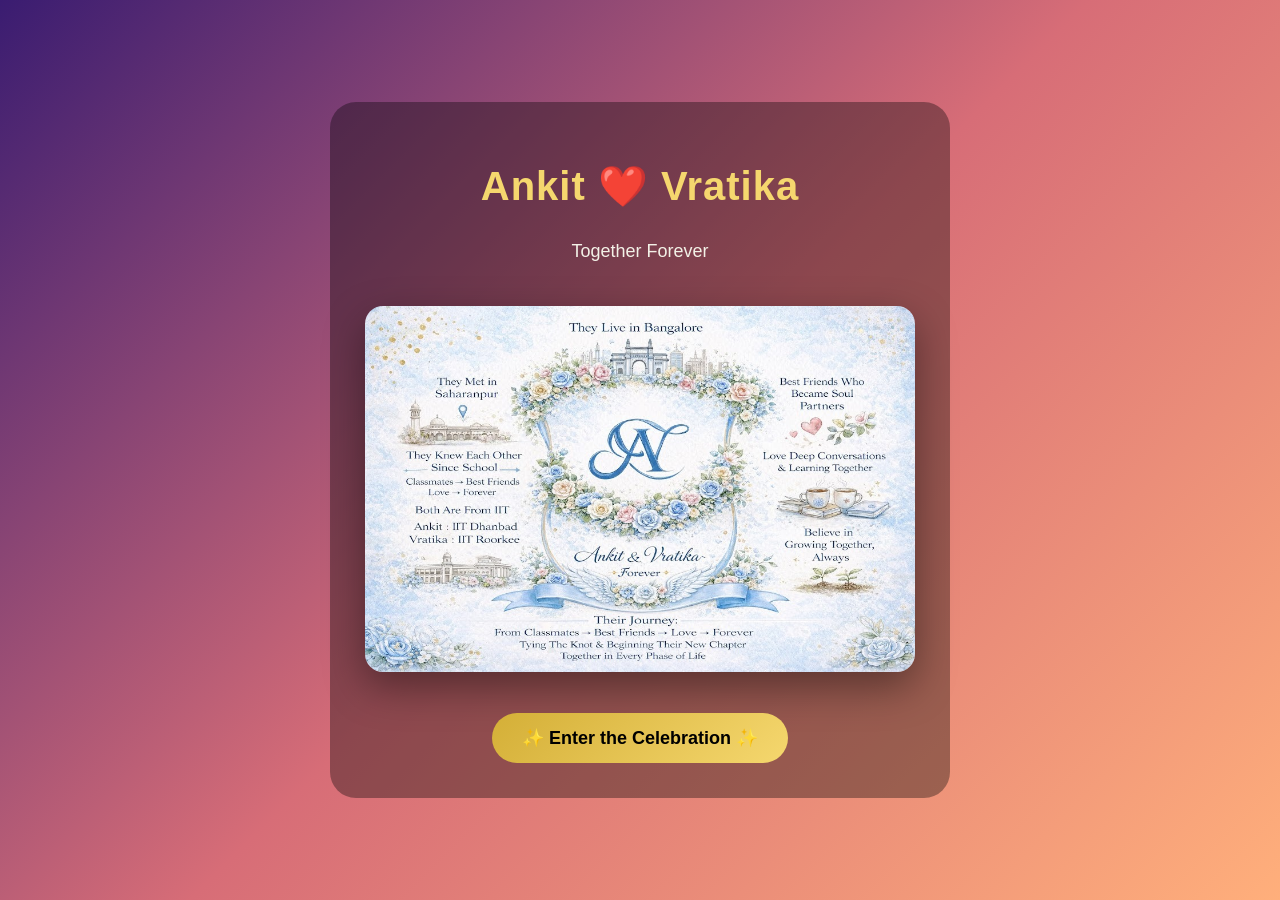
<file: index.html>
<!DOCTYPE html>
<html>
<head>
<meta charset="UTF-8">
<title>Ankit & Vratika</title>
<meta name="viewport" content="width=device-width, initial-scale=1">

<style>
body{
  margin:0;
  min-height:100vh;
  display:flex;
  justify-content:center;
  align-items:center;
  text-align:center;
  font-family:Arial;
  color:#f3f1e7;

  /* 🌸 SOFT ELEGANT BACKGROUND */
  background:linear-gradient(
    135deg,
    #3a1c71,
    #d76d77,
    #ffaf7b
  );
}

.box{
  background:rgba(0,0,0,0.35);
  padding:35px;
  border-radius:26px;
  width:90%;
  max-width:550px;
}

h1{
  color:#f5d76e;
  font-size:40px;
  letter-spacing:1px;
}

p{
  font-size:18px;
  line-height:1.6;
}

img{
  width:100%;
  border-radius:18px;
  margin:22px 0;
  box-shadow:0 15px 40px rgba(0,0,0,0.4);
}

a.btn{
  display:inline-block;
  margin-top:15px;
  padding:14px 30px;
  border-radius:30px;
  background:linear-gradient(135deg,#d4af37,#f5d76e);
  color:black;
  text-decoration:none;
  font-weight:bold;
  font-size:18px;
}

@media(max-width:600px){
  h1{font-size:30px;}
  p{font-size:16px;}
}
</style>
</head>

<body>

<div class="box">
  <h1>Ankit ❤️ Vratika</h1>
  <p>Together Forever</p>

  <!-- Journey Image -->
  <img src="assets/journey.jpg" alt="Journey">

  <a class="btn" href="dj.html">
    ✨ Enter the Celebration ✨
  </a>
</div>

</body>
</html>
</file>
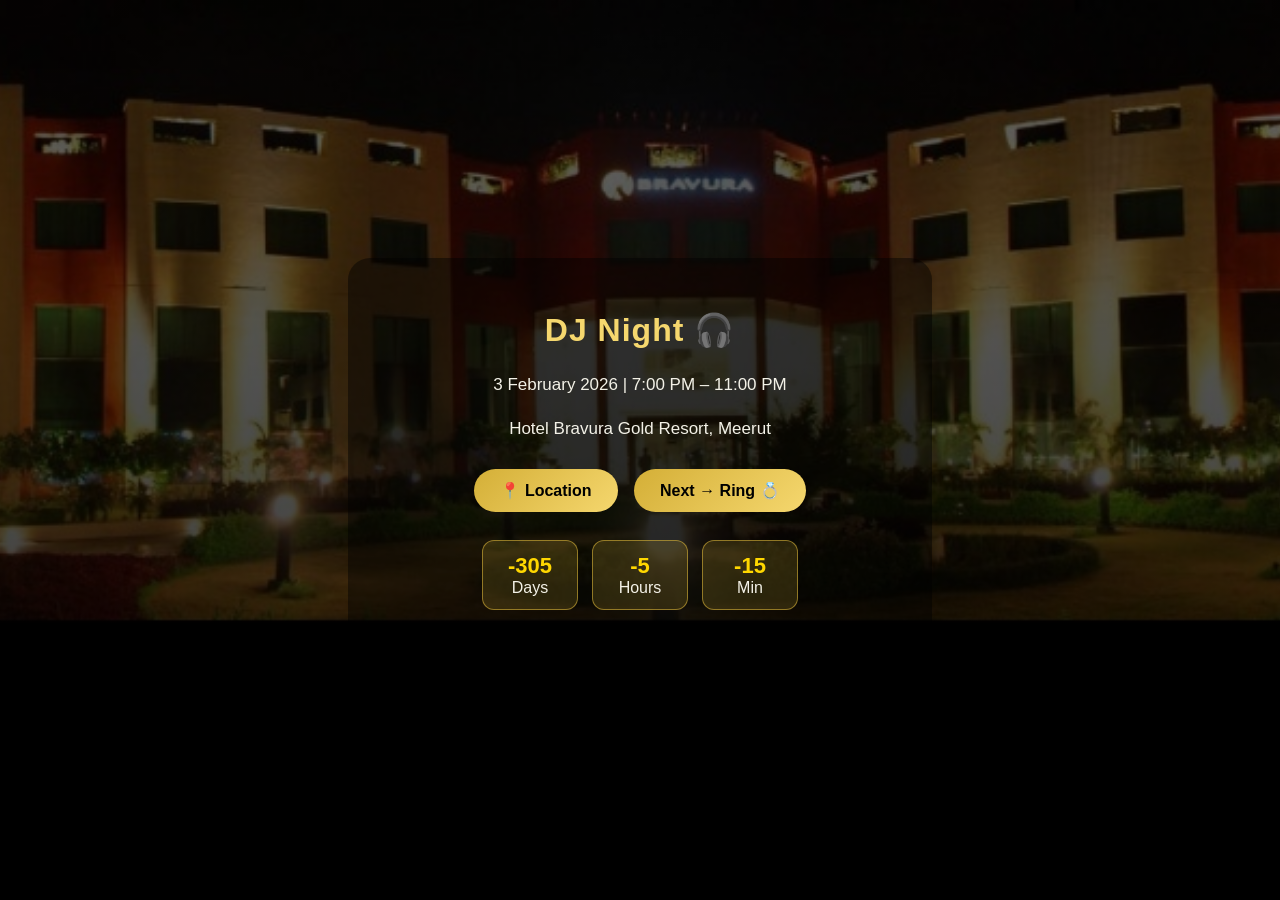
<file: dj.html>
<!DOCTYPE html>
<html>
<head>
<meta charset="UTF-8">
<title>DJ Night</title>
<meta name="viewport" content="width=device-width, initial-scale=1">

<style>
body{
  margin:0;min-height:100vh;display:flex;justify-content:center;align-items:center;
  font-family:Arial;text-align:center;color:#f3f1e7;
  background:
    linear-gradient(rgba(0,0,0,.6),rgba(0,0,0,.8)),
    url("assets/dj.jpg") center/cover no-repeat;
}
.box{
  background:rgba(0,0,0,.45);
  padding:32px;border-radius:22px;
  width:90%;max-width:520px;
}
h1{color:#f5d76e;letter-spacing:1px;}
p{font-size:17px;line-height:1.6;}

a.btn{
  display:inline-block;margin:10px 6px;
  padding:12px 26px;border-radius:25px;
  background:linear-gradient(135deg,#d4af37,#f5d76e);
  color:black;text-decoration:none;font-weight:bold;
}

.timer{display:flex;gap:14px;justify-content:center;margin-top:18px;}
.timer div{
  background:rgba(212,175,55,.18);
  border:1px solid rgba(212,175,55,.6);
  padding:12px;border-radius:12px;min-width:70px;
}
.timer span{display:block;font-size:22px;color:#ffd700;font-weight:bold;}
</style>
</head>

<body>
<div class="box">
<h1>DJ Night 🎧</h1>
<p>3 February 2026 | 7:00 PM – 11:00 PM</p>
<p>Hotel Bravura Gold Resort, Meerut</p>

<a class="btn" target="_blank" href="https://maps.app.goo.gl/ov7T9VT1w4aH7rnC8?g_st=ac">📍 Location</a>
<a class="btn" href="ring.html">Next → Ring 💍</a>

<div class="timer">
<div><span id="d"></span>Days</div>
<div><span id="h"></span>Hours</div>
<div><span id="m"></span>Min</div>
</div>
</div>

<script>
const t=new Date("2026-02-03T19:00:00+05:30").getTime();
setInterval(()=>{
let x=t-Date.now();
d.innerText=Math.floor(x/86400000);
h.innerText=Math.floor((x%86400000)/3600000);
m.innerText=Math.floor((x%3600000)/60000);
},1000);
</script>
</body>
</html>
</file>
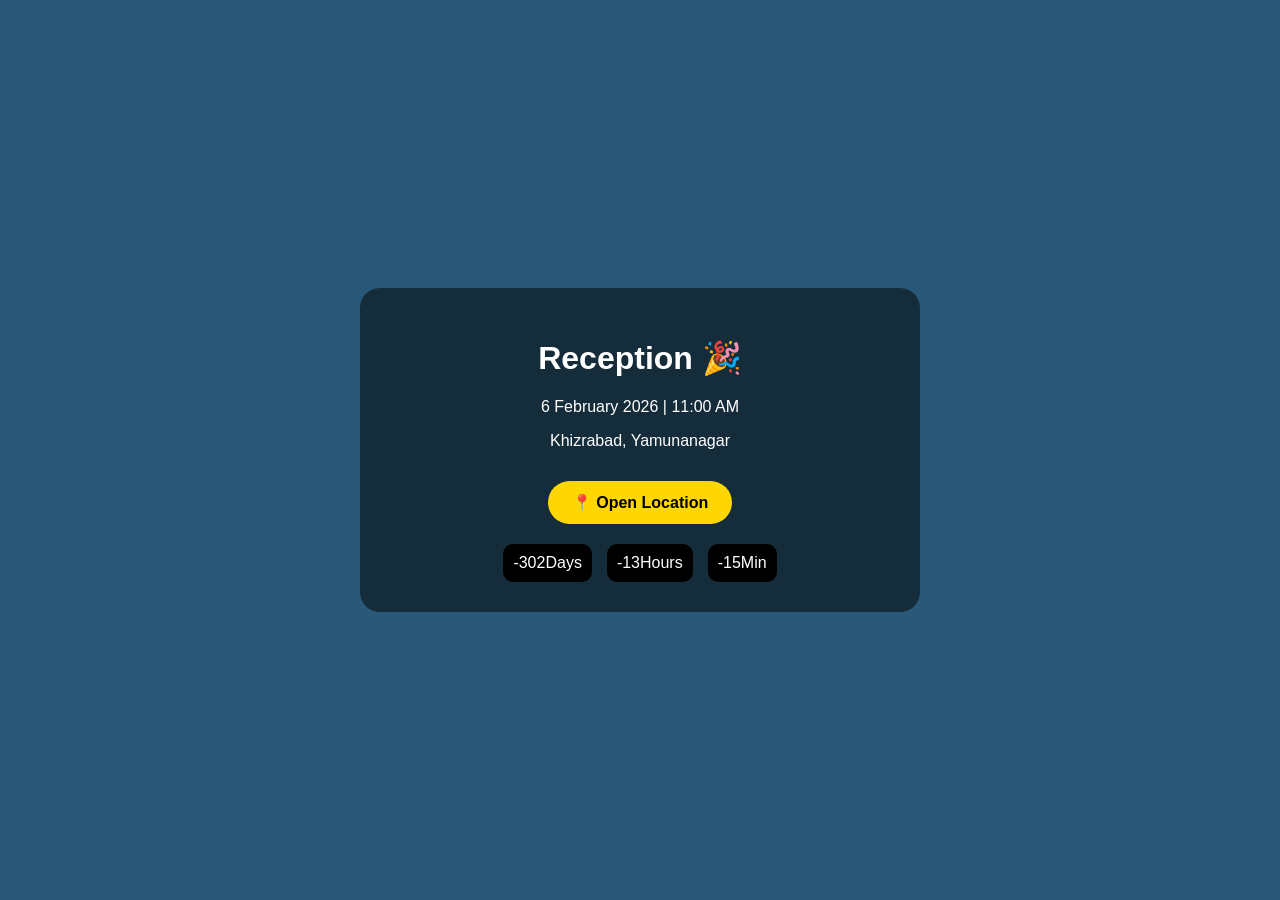
<file: reception.html>
<!DOCTYPE html>
<html>
<head>
<meta charset="UTF-8">
<title>Reception</title>
<meta name="viewport" content="width=device-width, initial-scale=1">

<style>
body{
  margin:0;
  min-height:100vh;
  display:flex;
  justify-content:center;
  align-items:center;
  background:#2b5876;
  color:white;
  font-family:Arial;
  text-align:center;
}
.box{
  background:rgba(0,0,0,0.5);
  padding:30px;
  border-radius:20px;
  width:90%;
  max-width:500px;
}
a{
  display:inline-block;
  margin-top:15px;
  padding:12px 24px;
  background:gold;
  color:black;
  text-decoration:none;
  border-radius:25px;
  font-weight:bold;
}
.timer{display:flex;gap:15px;justify-content:center;margin-top:20px;}
.timer div{background:black;padding:10px;border-radius:10px;}
</style>
</head>

<body>
<div class="box">
<h1>Reception 🎉</h1>
<p>6 February 2026 | 11:00 AM</p>
<p>Khizrabad, Yamunanagar</p>

<a target="_blank" href="https://maps.google.com/?q=Khizrabad+Yamunanagar">
📍 Open Location
</a>

<div class="timer">
<div><span id="d"></span>Days</div>
<div><span id="h"></span>Hours</div>
<div><span id="m"></span>Min</div>
</div>
</div>

<script>
const t=new Date("2026-02-06T11:00:00+05:30").getTime();
setInterval(()=>{
let n=new Date().getTime(),x=t-n;
document.getElementById("d").innerText=Math.floor(x/86400000);
document.getElementById("h").innerText=Math.floor((x%86400000)/3600000);
document.getElementById("m").innerText=Math.floor((x%3600000)/60000);
},1000);
</script>
</body>
</html>
</file>
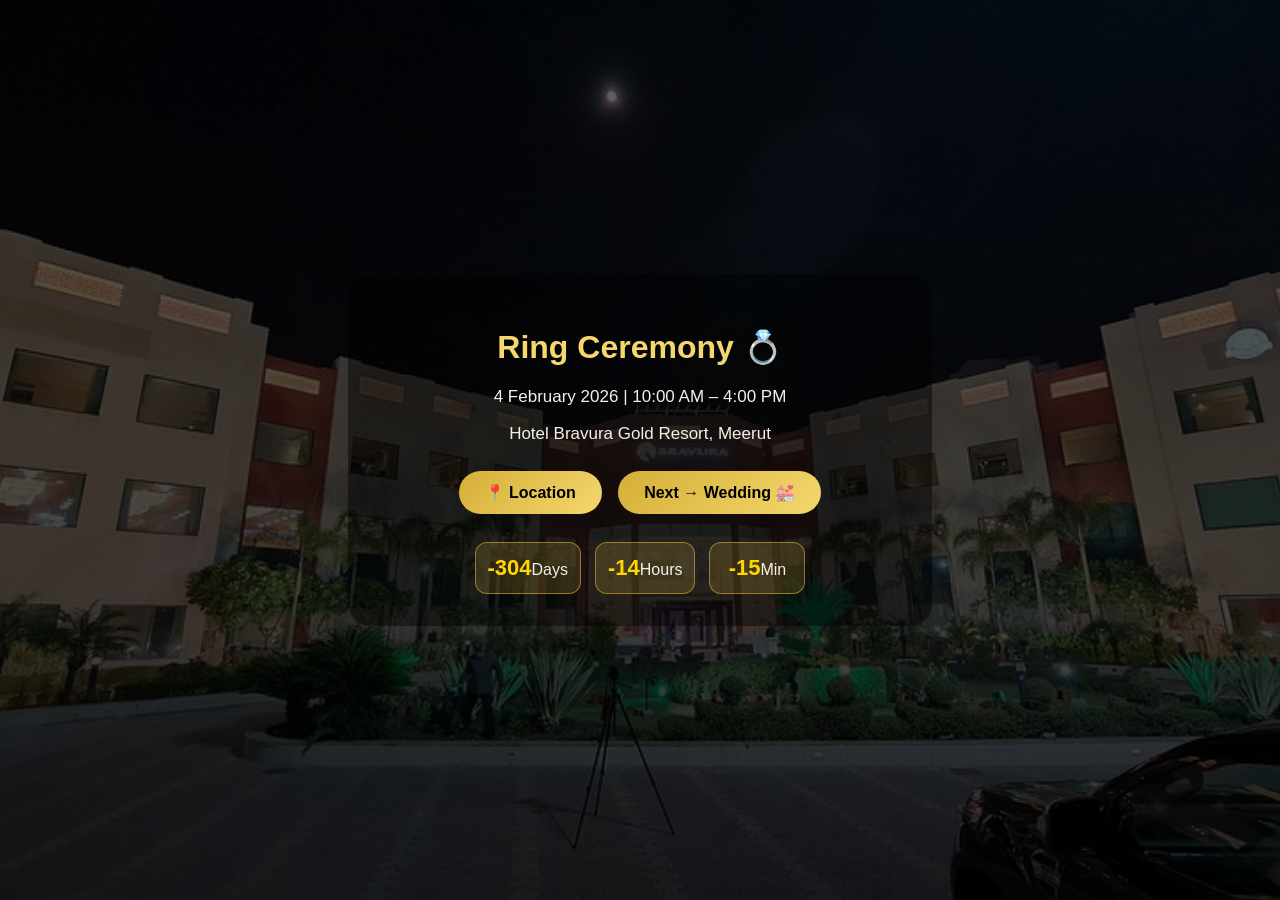
<file: ring.html>
<!DOCTYPE html>
<html>
<head>
<meta charset="UTF-8">
<title>Ring Ceremony</title>
<meta name="viewport" content="width=device-width, initial-scale=1">

<style>
body{
  margin:0;min-height:100vh;display:flex;justify-content:center;align-items:center;
  font-family:Arial;text-align:center;color:#f3f1e7;
  background:
    linear-gradient(rgba(0,0,0,.6),rgba(0,0,0,.8)),
    url("assets/ring.jpg") center/cover no-repeat;
}
.box{background:rgba(0,0,0,.45);padding:32px;border-radius:22px;width:90%;max-width:520px;}
h1{color:#f5d76e;}
p{font-size:17px;}

a.btn{display:inline-block;margin:10px 6px;padding:12px 26px;border-radius:25px;
background:linear-gradient(135deg,#d4af37,#f5d76e);color:black;text-decoration:none;font-weight:bold;}

.timer{display:flex;gap:14px;justify-content:center;margin-top:18px;}
.timer div{background:rgba(212,175,55,.18);border:1px solid rgba(212,175,55,.6);
padding:12px;border-radius:12px;min-width:70px;}
.timer span{font-size:22px;color:#ffd700;font-weight:bold;}
</style>
</head>

<body>
<div class="box">
<h1>Ring Ceremony 💍</h1>
<p>4 February 2026 | 10:00 AM – 4:00 PM</p>
<p>Hotel Bravura Gold Resort, Meerut</p>

<a class="btn" target="_blank" href="https://maps.app.goo.gl/ov7T9VT1w4aH7rnC8?g_st=ac">📍 Location</a>
<a class="btn" href="wedding.html">Next → Wedding 💒</a>

<div class="timer">
<div><span id="d"></span>Days</div>
<div><span id="h"></span>Hours</div>
<div><span id="m"></span>Min</div>
</div>
</div>

<script>
const t=new Date("2026-02-04T10:00:00+05:30").getTime();
setInterval(()=>{
let x=t-Date.now();
d.innerText=Math.floor(x/86400000);
h.innerText=Math.floor((x%86400000)/3600000);
m.innerText=Math.floor((x%3600000)/60000);
},1000);
</script>
</body>
</html>
</file>
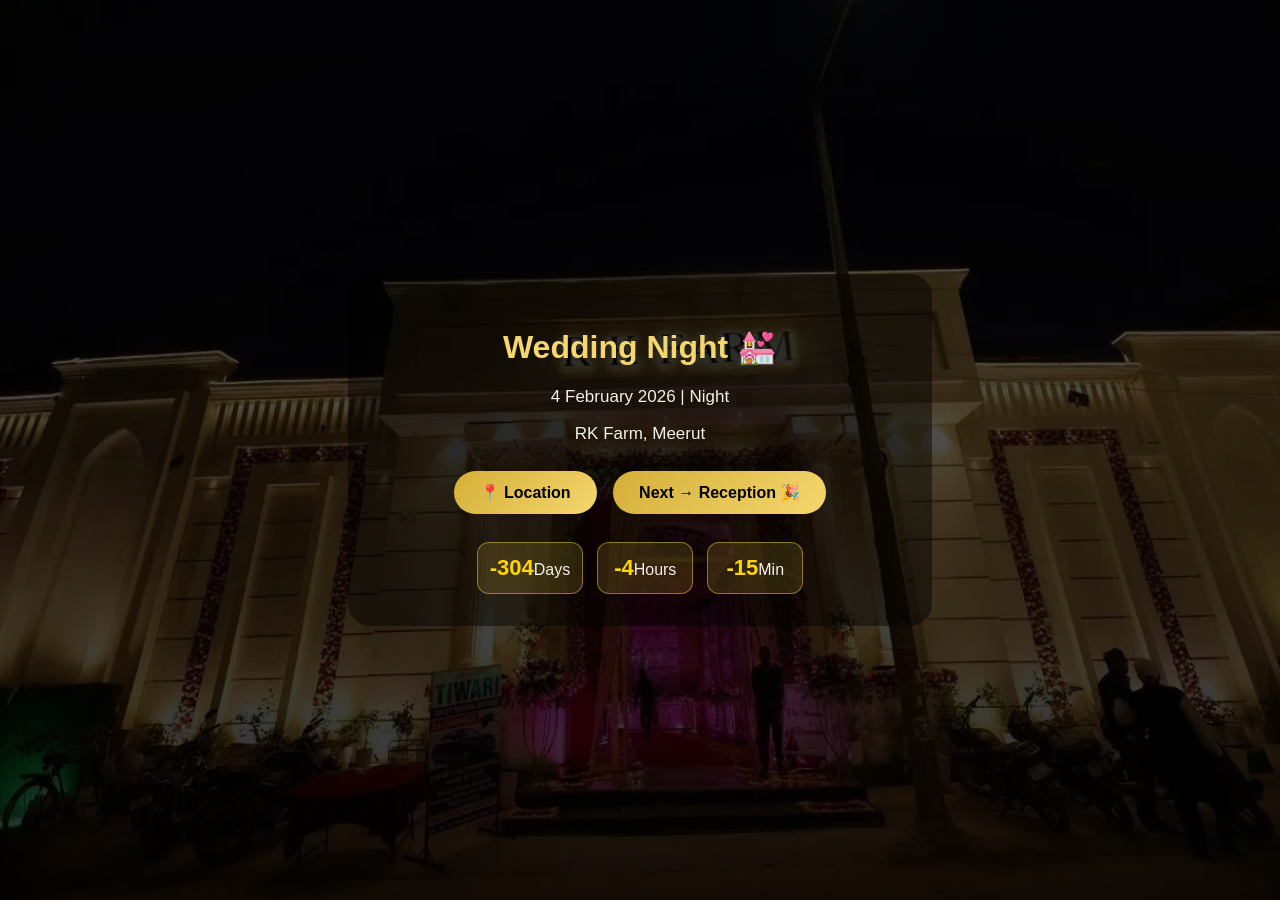
<file: wedding.html>
<!DOCTYPE html>
<html>
<head>
<meta charset="UTF-8">
<title>Wedding Night</title>
<meta name="viewport" content="width=device-width, initial-scale=1">

<style>
body{
  margin:0;min-height:100vh;display:flex;justify-content:center;align-items:center;
  font-family:Arial;text-align:center;color:#f3f1e7;
  background:
    linear-gradient(rgba(0,0,0,.6),rgba(0,0,0,.8)),
    url("assets/wedding.jpg") center/cover no-repeat;
}
.box{background:rgba(0,0,0,.45);padding:32px;border-radius:22px;width:90%;max-width:520px;}
h1{color:#f5d76e;}
p{font-size:17px;}

a.btn{display:inline-block;margin:10px 6px;padding:12px 26px;border-radius:25px;
background:linear-gradient(135deg,#d4af37,#f5d76e);color:black;text-decoration:none;font-weight:bold;}

.timer{display:flex;gap:14px;justify-content:center;margin-top:18px;}
.timer div{background:rgba(212,175,55,.18);border:1px solid rgba(212,175,55,.6);
padding:12px;border-radius:12px;min-width:70px;}
.timer span{font-size:22px;color:#ffd700;font-weight:bold;}
</style>
</head>

<body>
<div class="box">
<h1>Wedding Night 💒</h1>
<p>4 February 2026 | Night</p>
<p>RK Farm, Meerut</p>

<a class="btn" target="_blank" href="https://maps.app.goo.gl/GrL4yDMfjHZusxEp6?g_st=ac">📍 Location</a>
<a class="btn" href="reception.html">Next → Reception 🎉</a>

<div class="timer">
<div><span id="d"></span>Days</div>
<div><span id="h"></span>Hours</div>
<div><span id="m"></span>Min</div>
</div>
</div>

<script>
const t=new Date("2026-02-04T20:00:00+05:30").getTime();
setInterval(()=>{
let x=t-Date.now();
d.innerText=Math.floor(x/86400000);
h.innerText=Math.floor((x%86400000)/3600000);
m.innerText=Math.floor((x%3600000)/60000);
},1000);
</script>
</body>
</html>
</file>
